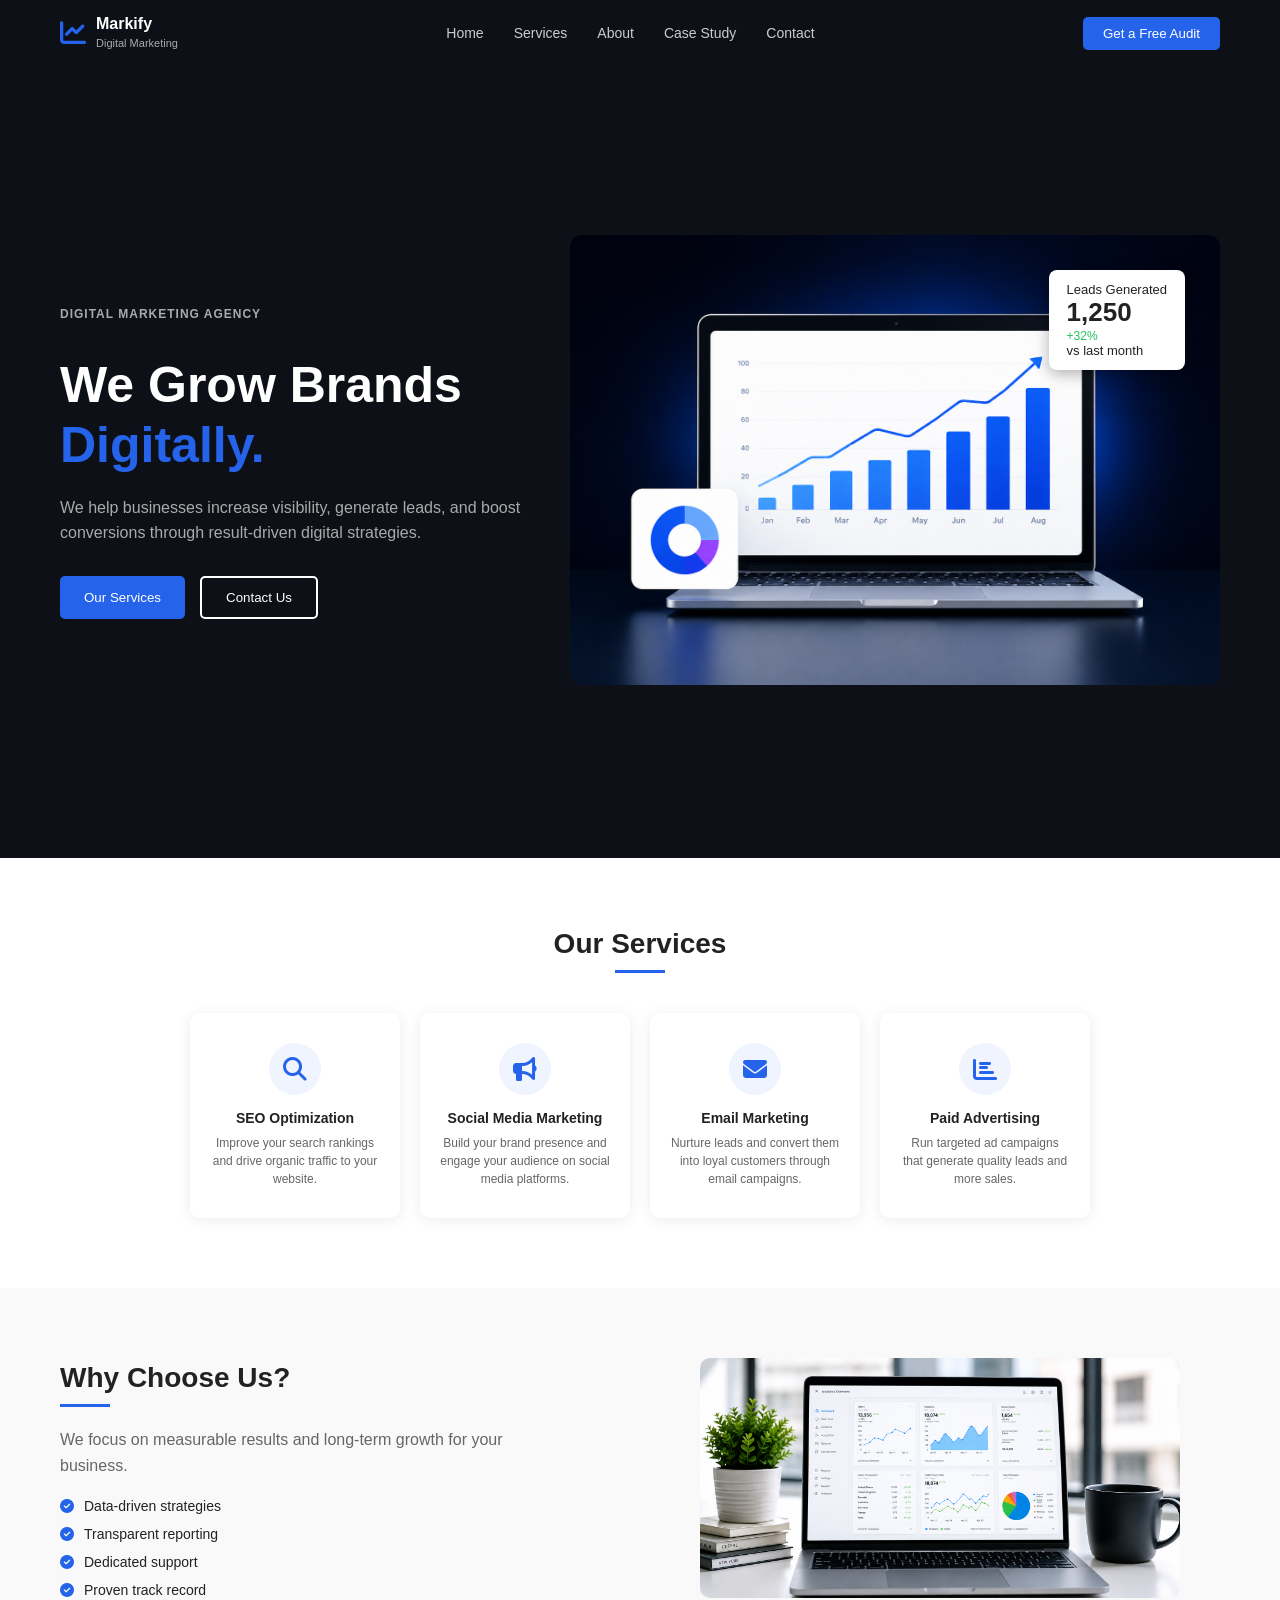
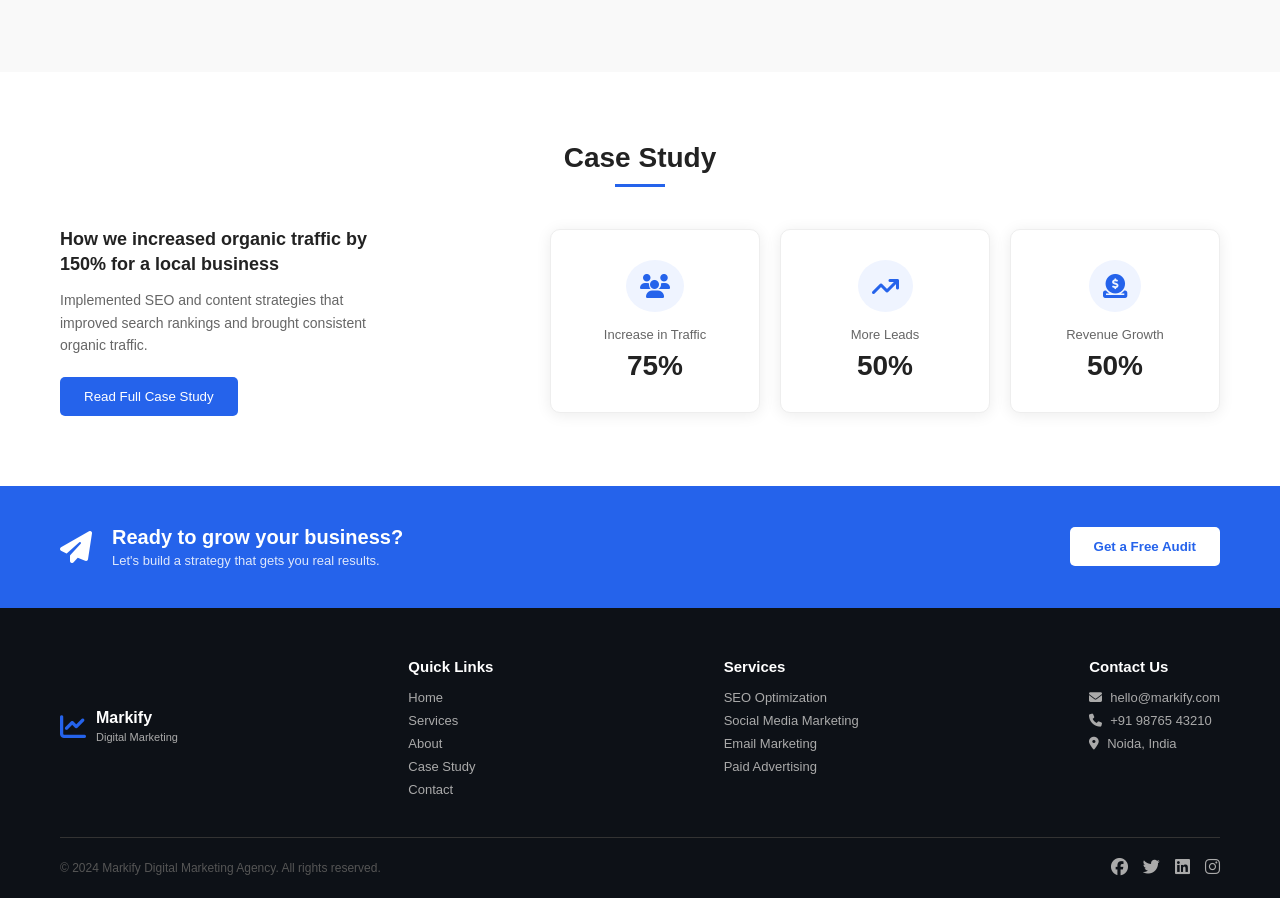
<file: Code/index.html>
<!DOCTYPE html>
<html lang="en">
<head>
    <meta charset="UTF-8">
    <meta name="viewport" content="width=device-width, initial-scale=1.0">
    <title>Markify - Digital Marketing</title>
    <link rel="icon" type="image/svg+xml" href="../Image/favicon.svg">
    <link rel="stylesheet" href="style.css">
    <link rel="stylesheet" href="https://cdnjs.cloudflare.com/ajax/libs/font-awesome/6.4.0/css/all.min.css">
</head>
<body>

    <!-- Navbar -->
    <header>
        <nav>
            <div class="logo">
                <i class="fa-solid fa-chart-line"></i>
                <div><strong>Markify</strong><br><small>Digital Marketing</small></div>
            </div>
            <ul>
                <li><a href="#home">Home</a></li>
                <li><a href="#services">Services</a></li>
                <li><a href="#about">About</a></li>
                <li><a href="#case-study">Case Study</a></li>
                <li><a href="#contact">Contact</a></li>
            </ul>
            <button class="btn-audit">Get a Free Audit</button>
        </nav>
    </header>

    <!-- Hero -->
    <section class="hero" id="home">
        <div class="hero-text">
            <p class="label">DIGITAL MARKETING AGENCY</p>
            <h1>We Grow Brands <span>Digitally.</span></h1>
            <p>We help businesses increase visibility, generate leads, and boost conversions through result-driven digital strategies.</p>
            <div class="hero-btns">
                <button class="btn-primary">Our Services</button>
                <button class="btn-ghost">Contact Us</button>
            </div>
        </div>
        <div class="hero-image">
            <img src="../Image/Img1.png" alt="Dashboard">
            <div class="stats-card">Leads Generated <strong>1,250</strong> <span>+32%</span> <br> vs last month</div>
        </div>
    </section>

    <!-- Services -->
    <section class="services" id="services">
        <h2>Our Services</h2>
        <div class="divider"></div>
        <div class="cards">
            <div class="card">
                <i class="fa-solid fa-magnifying-glass"></i>
                <h3>SEO Optimization</h3>
                <p>Improve your search rankings and drive organic traffic to your website.</p>
            </div>
            <div class="card">
                <i class="fa-solid fa-bullhorn"></i>
                <h3>Social Media Marketing</h3>
                <p>Build your brand presence and engage your audience on social media platforms.</p>
            </div>
            <div class="card">
                <i class="fa-solid fa-envelope"></i>
                <h3>Email Marketing</h3>
                <p>Nurture leads and convert them into loyal customers through email campaigns.</p>
            </div>
            <div class="card">
                <i class="fa-solid fa-chart-bar"></i>
                <h3>Paid Advertising</h3>
                <p>Run targeted ad campaigns that generate quality leads and more sales.</p>
            </div>
        </div>
    </section>

    <!-- Why Choose Us -->
    <section class="why" id="about">
        <div class="why-text">
            <h2>Why Choose Us?</h2>
            <div class="divider-left"></div>
            <p>We focus on measurable results and long-term growth for your business.</p>
            <ul>
                <li><i class="fa-solid fa-circle-check"></i> Data-driven strategies</li>
                <li><i class="fa-solid fa-circle-check"></i> Transparent reporting</li>
                <li><i class="fa-solid fa-circle-check"></i> Dedicated support</li>
                <li><i class="fa-solid fa-circle-check"></i> Proven track record</li>
            </ul>
        </div>
        <div class="why-image"><img src="../Image/Img2.png" alt="Why Choose Us"></div>
    </section>

    <!-- Case Study -->
    <section class="case-study" id="case-study">
        <h2>Case Study</h2>
        <div class="divider"></div>
        <div class="case-content">
            <div class="case-text">
                <h3>How we increased organic traffic by 150% for a local business</h3>
                <p>Implemented SEO and content strategies that improved search rankings and brought consistent organic traffic.</p>
                <button class="btn-primary">Read Full Case Study</button>
            </div>
            <div class="case-stats">
                <div class="stat"><i class="fa-solid fa-users"></i><p>Increase in Traffic</p><h3 class="count-up" data-target="150">0%</h3></div>
                <div class="stat"><i class="fa-solid fa-arrow-trend-up"></i><p>More Leads</p><h3 class="count-up" data-target="120">0%</h3></div>
                <div class="stat"><i class="fa-solid fa-circle-dollar-to-slot"></i><p>Revenue Growth</p><h3 class="count-up" data-target="90">0%</h3></div>
            </div>
        </div>
    </section>

    <!-- CTA Banner -->
    <section class="cta">
        <div class="cta-text">
            <i class="fa-solid fa-paper-plane"></i>
            <div>
                <h3>Ready to grow your business?</h3>
                <p>Let's build a strategy that gets you real results.</p>
            </div>
        </div>
        <button class="btn-white">Get a Free Audit</button>
    </section>

    <!-- Footer -->
    <footer id="contact">
        <div class="footer-top">
            <div class="logo">
                <i class="fa-solid fa-chart-line"></i>
                <div><strong>Markify</strong><br><small>Digital Marketing</small></div>
            </div>
            <div class="footer-col">
                <h4>Quick Links</h4>
                <ul>
                    <li><a href="#home">Home</a></li>
                    <li><a href="#services">Services</a></li>
                    <li><a href="#about">About</a></li>
                    <li><a href="#case-study">Case Study</a></li>
                    <li><a href="#contact">Contact</a></li>
                </ul>
            </div>
            <div class="footer-col">
                <h4>Services</h4>
                <ul>
                    <li><a href="#services">SEO Optimization</a></li>
                    <li><a href="#services">Social Media Marketing</a></li>
                    <li><a href="#services">Email Marketing</a></li>
                    <li><a href="#services">Paid Advertising</a></li>
                </ul>
            </div>
            <div class="footer-col">
                <h4>Contact Us</h4>
                <ul>
                    <li><i class="fa-solid fa-envelope"></i> hello@markify.com</li>
                    <li><i class="fa-solid fa-phone"></i> +91 98765 43210</li>
                    <li><i class="fa-solid fa-location-dot"></i> Noida, India</li>
                </ul>
            </div>
        </div>
        <div class="footer-bottom">
            <p>© 2024 Markify Digital Marketing Agency. All rights reserved.</p>
            <div class="social">
                <li><a href="https://www.facebook.com" target="_blank"><i class="fa-brands fa-facebook"></i></a></li>
                <li><a href="https://www.x.com" target="_blank"><i class="fa-brands fa-twitter"></i></a></li>
                <li><a href="https://www.linkedin.com" target="_blank"><i class="fa-brands fa-linkedin"></i></a></li>
                <li><a href="https://www.instagram.com" target="_blank"><i class="fa-brands fa-instagram"></i></a></li>
            </div>
        </div>
    </footer>
    <script src="script.js"></script>

</body>
</html>
</file>
<file: Code/style.css>
* {
    margin: 0;
    padding: 0;
    box-sizing: border-box;
    font-family: Arial, sans-serif;
}

html {
    scroll-behavior: smooth;
}

body {
    color: #222;
}

/* Navbar */
header {
    background: #0d1117;
    padding: 15px 60px;
}

nav {
    display: flex;
    justify-content: space-between;
    align-items: center;
}

.logo {
    display: flex;
    align-items: center;
    gap: 10px;
    color: white;
}

.logo i {
    font-size: 26px;
    color: #2563eb;
}

.logo small {
    font-size: 11px;
    color: #aaa;
    font-weight: normal;
}

nav ul {
    display: flex;
    list-style: none;
    gap: 30px;
}

nav ul li a {
    text-decoration: none;
    color: #ccc;
    font-size: 14px;
    position: relative;
    padding-bottom: 4px;
}

nav ul li a::after {
    content: '';
    position: absolute;
    bottom: 0;
    left: 0;
    width: 100%;
    height: 2px;
    background: #2563eb;
    transform: scaleX(0);
    transform-origin: right;
    transition: transform 0.3s ease;
}

nav ul li a:hover::after {
    transform: scaleX(1);
    transform-origin: left;
}

.btn-audit {
    padding: 9px 20px;
    background: #2563eb;
    color: white;
    border: none;
    border-radius: 5px;
    cursor: pointer;
    transition: background 0.25s ease;
}

.btn-audit:hover { background: #1d4ed8; }

/* Hero */
.hero {
    background: #0d1117;
    color: white;
    display: flex;
    align-items: center;
    justify-content: space-between;
    padding: 80px 60px;
    min-height: 88vh;
    gap: 40px;
}

.hero-text {
    max-width: 480px;
}

.label {
    color: #2563eb;
    font-size: 12px;
    font-weight: bold;
    letter-spacing: 1px;
    margin-bottom: 15px;
}

.hero-text h1 {
    font-size: 50px;
    line-height: 1.2;
    margin-bottom: 20px;
}

.hero-text h1 span {
    color: #2563eb;
}

.hero-text p {
    color: #aaa;
    margin-bottom: 30px;
    line-height: 1.6;
}

.hero-btns {
    display: flex;
    gap: 15px;
}

.btn-primary {
    padding: 12px 24px;
    background: #2563eb;
    color: white;
    border: none;
    border-radius: 5px;
    cursor: pointer;
    transition: background 0.25s ease;
}

.btn-primary:hover { background: #1d4ed8; }

.btn-ghost {
    padding: 12px 24px;
    background: transparent;
    color: white;
    border: 2px solid white;
    border-radius: 5px;
    cursor: pointer;
    transition: background 0.25s ease, color 0.25s ease;
}

.btn-ghost:hover { background: rgba(255,255,255,0.12); }

.hero-image {
    position: relative;
}

.hero-image img {
    width: 650px;
    height: 450px;
    object-fit: cover;
    border-radius: 12px;
}

.stats-card {
    position: absolute;
    top: 35px;
    right: 35px;
    background: white;
    color: #222;
    padding: 12px 18px;
    border-radius: 8px;
    font-size: 13px;
    box-shadow: 0 4px 15px rgba(0, 0, 0, 0.3);
}

.stats-card strong {
    display: block;
    font-size: 26px;
    color: #222;
}

.stats-card span {
    color: #22c55e;
    font-size: 12px;
}

/* Services */
.services {
    padding: 70px 60px;
    text-align: center;
    background: white;
}

.services h2,
.case-study h2 {
    font-size: 28px;
    margin-bottom: 10px;
}

.divider {
    width: 50px;
    height: 3px;
    background: #2563eb;
    margin: 0 auto 40px;
}

.divider-left {
    width: 50px;
    height: 3px;
    background: #2563eb;
    margin-bottom: 20px;
}

.cards {
    display: flex;
    justify-content: center;
    gap: 20px;
    flex-wrap: wrap;
}

.card {
    background: white;
    padding: 30px 20px;
    width: 210px;
    border-radius: 10px;
    box-shadow: 0 2px 15px rgba(0, 0, 0, 0.08);
    text-align: center;
    transition: transform 0.25s ease, box-shadow 0.25s ease;
}

.card:hover {
    transform: scale(1.05);
    box-shadow: 0 8px 30px rgba(0, 0, 0, 0.14);
}

.card i {
    font-size: 24px;
    color: #2563eb;
    background: #eff4ff;
    padding: 14px;
    border-radius: 50%;
    margin-bottom: 15px;
    display: inline-block;
}

.card h3 {
    font-size: 14px;
    margin-bottom: 8px;
}

.card p {
    font-size: 12px;
    color: #666;
    line-height: 1.5;
}

/* Why Choose Us */
.why {
    display: flex;
    align-items: center;
    justify-content: space-between;
    padding: 70px 60px;
    gap: 40px;
    background: #f9f9f9;
}

.why-text {
    max-width: 450px;
}

.why-text h2 {
    font-size: 28px;
    margin-bottom: 10px;
}

.why-text p {
    color: #666;
    margin-bottom: 20px;
    line-height: 1.6;
}

.why-text ul {
    list-style: none;
    display: flex;
    flex-direction: column;
    gap: 12px;
}

.why-text ul li {
    display: flex;
    align-items: center;
    gap: 10px;
    font-size: 14px;
}

.why-text ul li i {
    color: #2563eb;
}

.why-image .img-placeholder {
    width: 420px;
    height: 280px;
    background: #dde3ea;
    border-radius: 10px;
}

.why-image img {
    width: 480px;
    height: 240px;
    border-radius: 10px;
    object-fit: cover;
    margin-right: 40px;
}

/* Case Study */
.case-study {
    padding: 70px 60px;
    text-align: center;
    background: white;
}

.case-content {
    display: flex;
    justify-content: space-between;
    align-items: center;
    text-align: left;
    gap: 40px;
    margin-top: 40px;
}

.case-text {
    max-width: 340px;
}

.case-text h3 {
    font-size: 18px;
    margin-bottom: 12px;
    line-height: 1.4;
}

.case-text p {
    color: #666;
    margin-bottom: 20px;
    font-size: 14px;
    line-height: 1.6;
}

.case-stats {
    display: flex;
    gap: 20px;
}

.stat {
    background: white;
    padding: 30px 20px;
    width: 210px;
    border-radius: 10px;
    box-shadow: 0 2px 15px rgba(0, 0, 0, 0.08);
    border: 1px solid #eee;
    text-align: center;
    transition: transform 0.25s ease, box-shadow 0.25s ease;
}

.stat:hover {
    transform: scale(1.05);
    box-shadow: 0 8px 30px rgba(0, 0, 0, 0.14);
}

.stat i {
    font-size: 24px;
    color: #2563eb;
    background: #eff4ff;
    padding: 14px;
    border-radius: 50%;
    margin-bottom: 15px;
    display: inline-block;
}

.stat p {
    font-size: 13px;
    color: #666;
    margin-bottom: 8px;
}

.stat h3 {
    font-size: 28px;
    font-weight: bold;
    color: #222;
}

/* CTA Banner */
.cta {
    background: #2563eb;
    padding: 40px 60px;
    display: flex;
    justify-content: space-between;
    align-items: center;
    color: white;
}

.cta-text {
    display: flex;
    align-items: center;
    gap: 20px;
}

.cta-text i {
    font-size: 32px;
}

.cta-text h3 {
    font-size: 20px;
    margin-bottom: 4px;
}

.cta-text p {
    font-size: 13px;
    opacity: 0.85;
}

.btn-white {
    padding: 12px 24px;
    background: white;
    color: #2563eb;
    border: none;
    border-radius: 5px;
    cursor: pointer;
    font-weight: bold;
    white-space: nowrap;
    transition: opacity 0.25s ease;
}

.btn-white:hover { opacity: 0.85; }

/* Footer */
footer {
    background: #0d1117;
    color: #ccc;
    padding: 50px 60px 20px;
}

.footer-top {
    display: flex;
    justify-content: space-between;
    gap: 40px;
    margin-bottom: 40px;
}

.footer-col h4 {
    color: white;
    margin-bottom: 15px;
    font-size: 15px;
}

.footer-col ul {
    list-style: none;
    display: flex;
    flex-direction: column;
    gap: 8px;
}

.footer-col ul li,
.footer-col ul li a {
    color: #aaa;
    text-decoration: none;
    font-size: 13px;
    display: flex;
    align-items: center;
    gap: 8px;
}

.footer-bottom {
    border-top: 1px solid #333;
    padding-top: 20px;
    display: flex;
    justify-content: space-between;
    align-items: center;
    font-size: 12px;
    color: #555;
}

.social {
    display: flex;
    gap: 15px;
    font-size: 17px;
    color: #aaa;
    list-style: none;
}

.social a {
    color: #aaa;
    text-decoration: none;
    transition: color 0.25s ease;
}

.social a:hover { color: white; }
</file>
